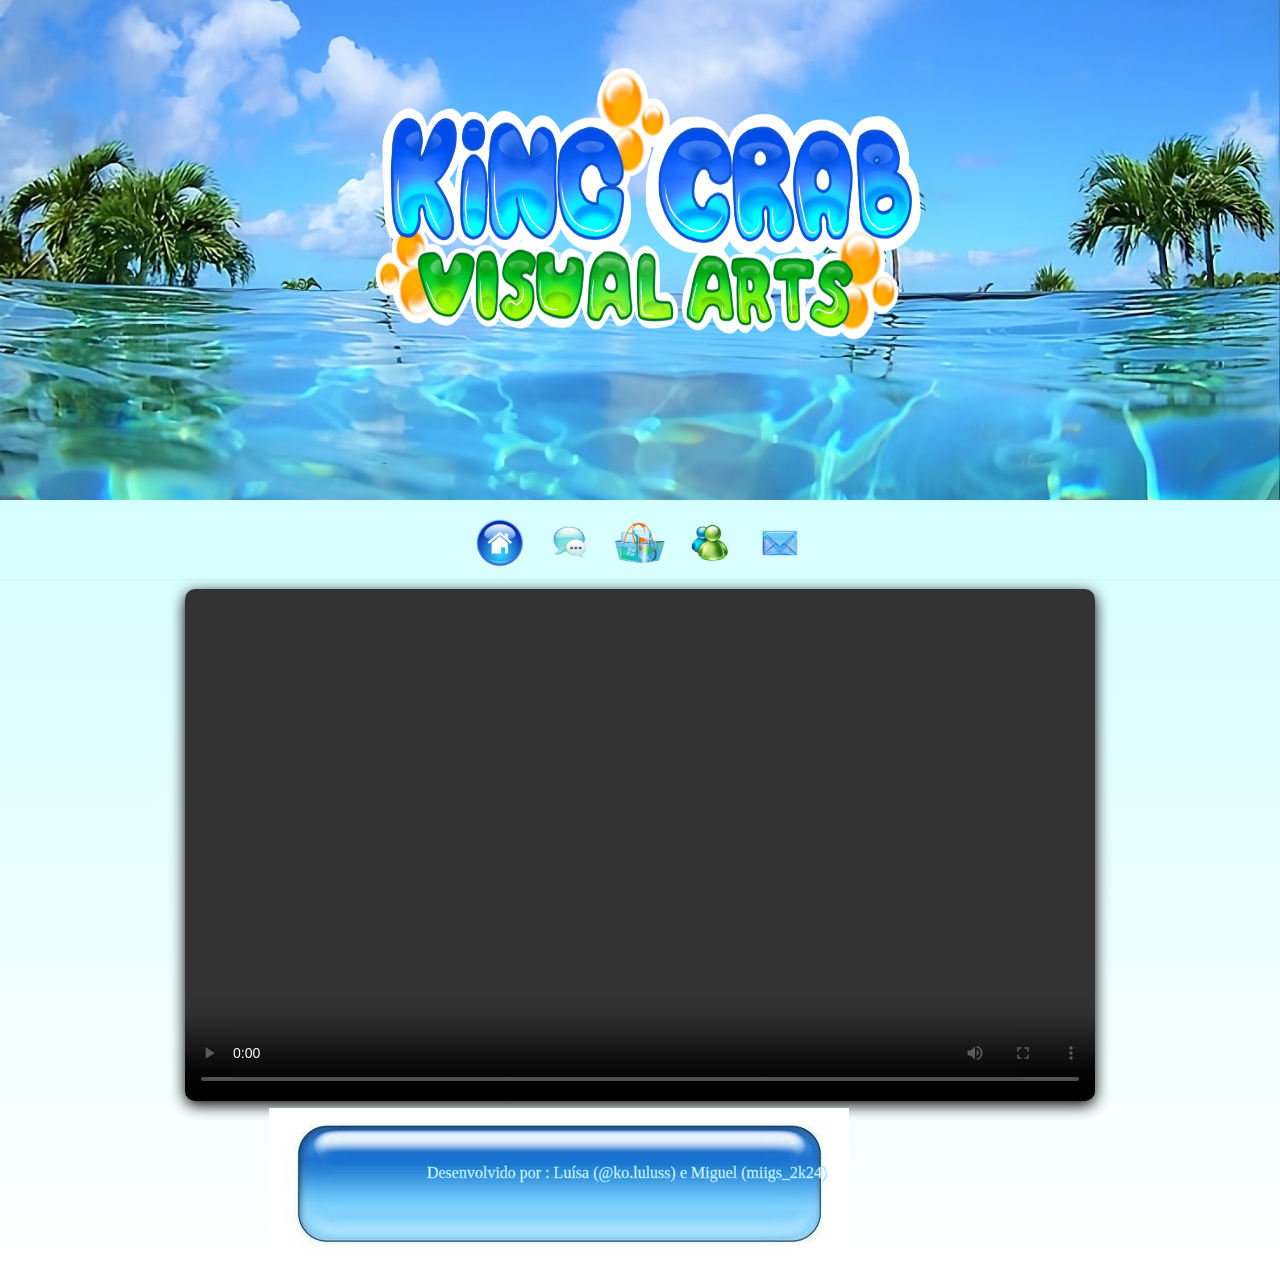
<file: index.html>
<!DOCTYPE html>
<html lang="pt-br">
<head>
    <meta charset="UTF-8">
    <meta name="viewport" content="width=device-width, initial-scale=1.0">
    <title>King Crab Visualarts</title>

    <link rel="stylesheet" href="reset.css">
    <link rel="stylesheet" href="style_index.css">
</head>

<body>

    <header class="imagem-header">
        <img src="imagens/953.png" alt="">
    </header>

    <hr>

    <main>

        <section>
            <nav class="menu">
                <ul>

                    <li>
                        <a href="index.html">
                            <img src="imagens/WhatsApp_Image_2026-09-21_at_15.01.48__1_-removebg-preview.png" alt="">
                        </a>
                    </li>

                    <li>
                        <a href="sobre.html">
                            <img src="imagens/WhatsApp_Image_2026-09-21_at_15.01.49-removebg-preview.png" alt="">
                        </a>
                    </li>

                    <li>
                        <a href="produtos.html">
                            <img src="imagens/WhatsApp_Image_2026-09-21_at_15.01.48-removebg-preview.png" alt="">
                        </a>
                    </li>

                    <li>
                        <a href="parceiros.html">
                            <img src="imagens/WhatsApp_Image_2026-09-21_at_15.01.49__1_-removebg-preview.png" alt="">
                        </a>
                    </li>

                    <li>
                        <a href="blog.html">
                            <img src="imagens/WhatsApp_Image_2026-09-21_at_15.02.50-removebg-preview.png" alt="">
                        </a>
                    </li>

                </ul>
            </nav>

            <hr>
        </section>

        <section>
            <video src="vídeos/videointrodutorio.mp4" type="video/mp4" controls width="800px"></video>
        </section>

    </main>

    <footer class="imagem-footer">
        <h2>
            Desenvolvido por : Luísa (@ko.luluss) e Miguel (miigs_2k24)
        </h2>
    </footer>

</body>
</html>
</file>
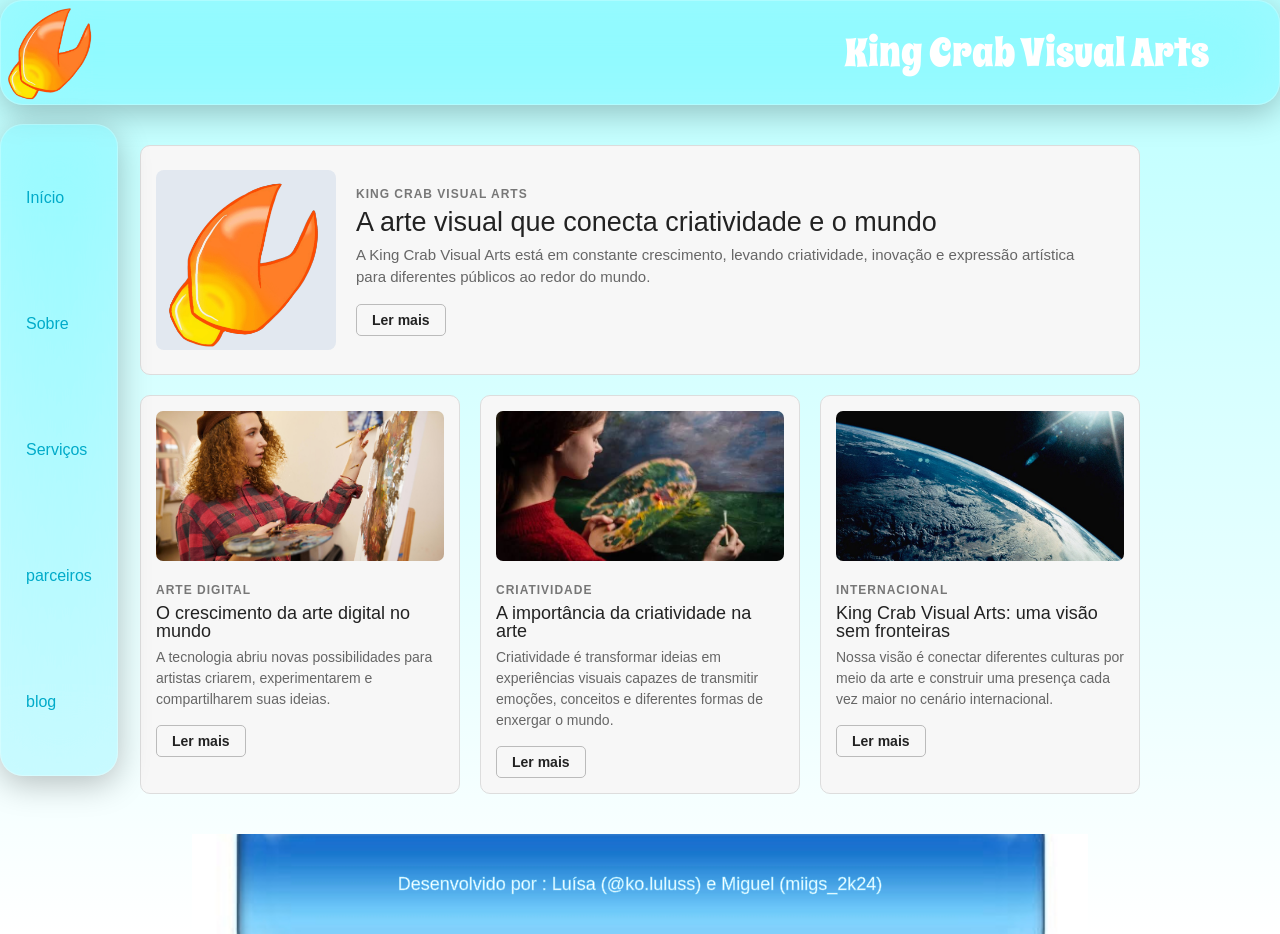
<file: blog.html>
<!DOCTYPE html>
<html lang="en">
<head>
    <meta charset="UTF-8">
    <meta name="viewport" content="width=device-width, initial-scale=1.0">
    <title>blog</title>
    <link rel="stylesheet" href="reset.css">
    <link rel="stylesheet" href="style_blog.css">
</head>
<body>
    <header>
    <div><img src="imagens/logo.png" alt=""></div>
    <div><h1> King Crab Visual Arts</h1></div>
    </header>

    <main class="blog">

        <nav class="menu-vertical-flutuante">
        <a href="index.html">Início</a>
        <a href="sobre.html">Sobre</a>
        <a href="produtos.html">Serviços</a>
        <a href="parceiros.html">parceiros</a>
        <a href="blog.html">blog</a>
        </nav>


        <!-- =========================
             POST PRINCIPAL
        ========================== -->

        <article class="post-principal">

            <div class="imagem-principal">
                <img src="imagens/logo.png"
                     alt="King Crab Visual Arts">
            </div>

            <div class="conteudo-principal">

                <span class="categoria">
                    KING CRAB VISUAL ARTS
                </span>

                <h1>
                    A arte visual que conecta criatividade e o mundo
                </h1>

                <p>
                    A King Crab Visual Arts está em constante crescimento,
                    levando criatividade, inovação e expressão artística
                    para diferentes públicos ao redor do mundo.
                </p>

                <a href="#" class="botao">
                    Ler mais
                </a>

            </div>

        </article>


        <!-- =========================
             POSTS MENORES
        ========================== -->

        <section class="posts">


            <!-- POST 1 -->

            <article class="post">

                <div class="imagem-post">
                    <img src="imagens/pessoapintando1.jpg"
                         alt="Arte digital">
                </div>

                <div class="conteudo-post">

                    <span class="categoria">
                        ARTE DIGITAL
                    </span>

                    <h2>
                        O crescimento da arte digital no mundo
                    </h2>

                    <p>
                        A tecnologia abriu novas possibilidades para
                        artistas criarem, experimentarem e compartilharem
                        suas ideias.
                    </p>

                    <a href="#" class="botao">
                        Ler mais
                    </a>

                </div>

            </article>


            <!-- POST 2 -->

            <article class="post">

                <div class="imagem-post">
                    <img src="imagens/pesssoapintando2.jpg"
                         alt="Criatividade e artes visuais">
                </div>

                <div class="conteudo-post">

                    <span class="categoria">
                        CRIATIVIDADE
                    </span>

                    <h2>
                        A importância da criatividade na arte
                    </h2>

                    <p>
                        Criatividade é transformar ideias em experiências
                        visuais capazes de transmitir emoções, conceitos
                        e diferentes formas de enxergar o mundo.
                    </p>

                    <a href="#" class="botao">
                        Ler mais
                    </a>

                </div>

            </article>


            <!-- POST 3 -->

            <article class="post">

                <div class="imagem-post">
                    <img src="imagens/earth.jpg"
                         alt="King Crab Visual Arts pelo mundo">
                </div>

                <div class="conteudo-post">

                    <span class="categoria">
                        INTERNACIONAL
                    </span>

                    <h2>
                        King Crab Visual Arts: uma visão sem fronteiras
                    </h2>

                    <p>
                        Nossa visão é conectar diferentes culturas por
                        meio da arte e construir uma presença cada vez
                        maior no cenário internacional.
                    </p>

                    <a href="#" class="botao">
                        Ler mais
                    </a>

                </div>

            </article>


        </section>

    </main>

    <footer class="imagem-footer">
    <h2>Desenvolvido por : Luísa (@ko.luluss) e Miguel (miigs_2k24)</h2>
    </footer>
</body>
</html>
</file>
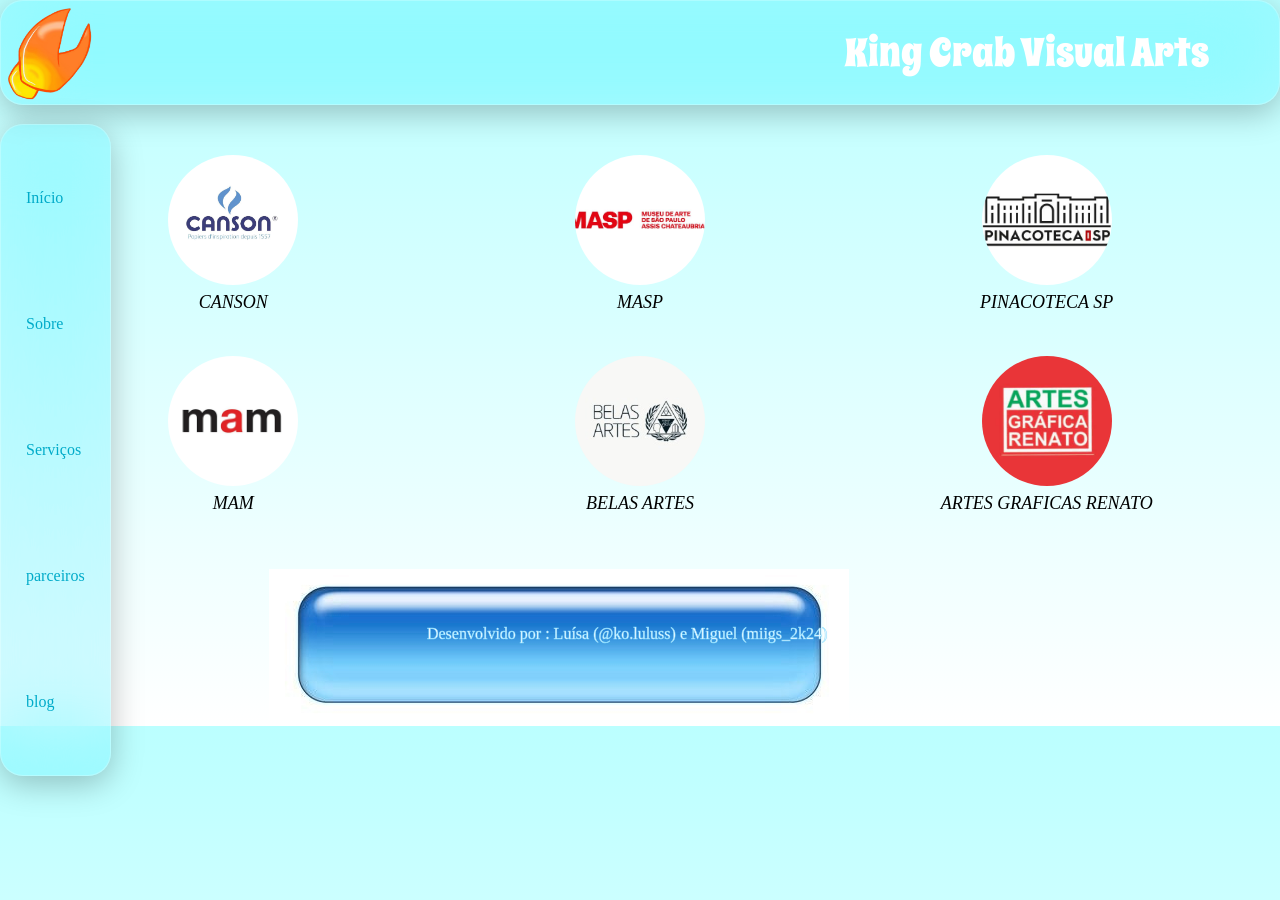
<file: parceiros.html>
<!DOCTYPE html>
<html lang="pt-br">
<head>
    <meta charset="UTF-8">
    <meta name="viewport" content="width=device-width, initial-scale=1.0">
    <title> parceiros - King Crab Visual Arts</title>
    <link rel="stylesheet" href="reset.css">
    <link rel="stylesheet" href="style_contato.css">
</head>
<body>
    <header>
    <div><img src="imagens/logo.png" alt=""></div>
    <div><h1> King Crab Visual Arts</h1></div>
    </header>

    <main>
       <nav class="menu-vertical-flutuante">
        <a href="index.html">Início</a>
        <a href="sobre.html">Sobre</a>
        <a href="produtos.html">Serviços</a>
        <a href="parceiros.html">parceiros</a>
        <a href="blog.html">blog</a>
        </nav>

    <section class="parceiros">

        <!-- PARCEIRO 1 -->
        <section class="parceiro">

            <img
                src="imagens/parceiro1.jpg"
                alt="Parceiro 1"
            >

            <h2>CANSON</h2>

        </section>


        <!-- PARCEIRO 2 -->
        <section class="parceiro">

            <img
                src="imagens/parceiro2.jpg"
                alt="Parceiro 2"
            >

            <h2>MASP</h2>

        </section>


        <!-- PARCEIRO 3 -->
        <section class="parceiro">

            <img
                src="imagens/parceiro3.jpg"
                alt="Parceiro 3"
            >

            <h2>PINACOTECA SP</h2>

        </section>


        <!-- PARCEIRO 4 -->
        <section class="parceiro">

            <img
                src="imagens/parceiro4.jpg"
                alt="Parceiro 4"
            >

            <h2>MAM</h2>

        </section>


        <!-- PARCEIRO 5 -->
        <section class="parceiro">

            <img
                src="imagens/parceiro5.jpg"
                alt="Parceiro 5"
            >

            <h2>BELAS ARTES</h2>

        </section>


        <!-- PARCEIRO 6 -->
        <section class="parceiro">

            <img
                src="imagens/parceiro6.jpg"
                alt="Parceiro 6"
            >

            <h2>ARTES GRAFICAS RENATO</h2>

        </section>

    </section>

</main>

    <footer class="imagem-footer">
    <h2>Desenvolvido por : Luísa (@ko.luluss) e Miguel (miigs_2k24) </h2>
    </footer>
</body>
</html>
</file>
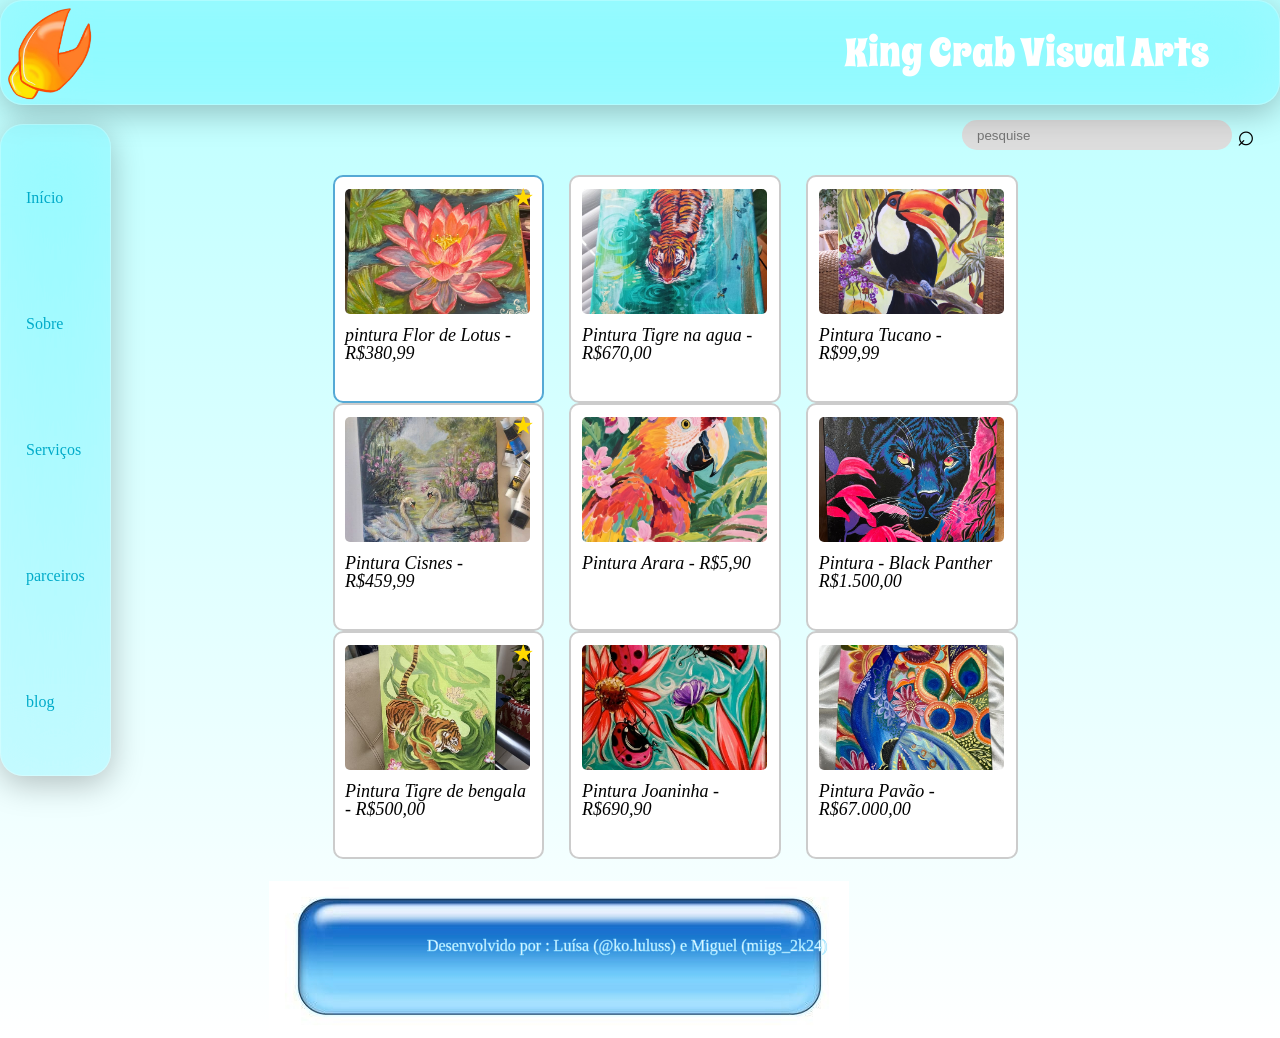
<file: produtos.html>
<!DOCTYPE html>
<html lang="pt-br">
<head>
    <meta charset="UTF-8">
    <meta name="viewport" content="width=device-width, initial-scale=1.0">
    <title>Serviços - King Crab Visual Arts</title>
    <link rel="stylesheet" href="reset.css">
    <link rel="stylesheet" href="style_produtos.css">
</head>
<body>
    <header>
      <div><img src="imagens/logo.png" alt=""></div>
      <div><h1> King Crab Visual Arts</h1></div>
    </header>

    <main>

        <nav class="menu-vertical-flutuante">
        <a href="index.html">Início</a>
        <a href="sobre.html">Sobre</a>
        <a href="produtos.html">Serviços</a>
        <a href="parceiros.html">parceiros</a>
        <a href="blog.html">blog</a>
        </nav>

    <!-- ÁREA DE PESQUISA -->
    <section class="pesquisa">

        <input
            type="text"
            placeholder="pesquise"
        >

        <span>⌕</span>

    </section>

    <section class="geral">
        <!-- ÁREA DOS PRODUTOS -->
    <section class="produtos">

        <section>

            <section class="produto destaque">

                <span class="estrela">★</span>
    
                <img
                    src="imagens/produtos/produto1.jpeg"
                    alt="Produto 1"
                >
    
                <h2>pintura Flor de Lotus - <R1>R$380,99</R1></h2>
    
            </section>
    
    
            <!-- PRODUTO 2 -->
            <section class="produto">
    
                <span class="estrela">★</span>
    
                <img
                    src="imagens/produtos/produto2.jpeg"
                    alt="Produto 2"
                >
    
                <h2>Pintura Cisnes - R$459,99</h2>
    
            </section>
    
    
            <!-- PRODUTO 3 -->
            <section class="produto">
    
                <span class="estrela">★</span>
    
                <img
                    src="imagens/produtos/produto3.jpeg"
                    alt="Produto 3"
                >
    
                <h2>Pintura Tigre de bengala - R$500,00</h2>
    
            </section>

        </section>
       

        <section>
             <!-- PRODUTO 4 -->
        <section class="produto">

            <img
                src="imagens/produtos/produto4.jpeg"
                alt="Produto 4"
            >

            <h2>Pintura Tigre na agua - R$670,00</h2>

        </section>


        <!-- PRODUTO 5 -->
        <section class="produto">

            <img
                src="imagens/produtos/produto5.jpeg"
                alt="Produto 5"
            >

            <h2>Pintura Arara - R$5,90</h2>

        </section>

         <!-- PRODUTO 6 -->
         <section class="produto">

            <img
                src="imagens/produtos/produto9.jpeg"
                alt="Produto 9"
            >

            <h2>Pintura Joaninha - R$690,90</h2>

        </section>


        </section>
       

    <section>

        <!-- PRODUTO 6 -->
        <section class="produto">

            <img
                src="imagens/produtos/produto6.jpeg"
                alt="Produto 6"
            >

            <h2>Pintura Tucano - R$99,99</h2>

        </section>


        <!-- PRODUTO 7 -->
        <section class="produto">

            <img
                src="imagens/produtos/produto7.jpeg"
                alt="Produto 7"
            >

            <h2>Pintura - Black Panther R$1.500,00</h2>

        </section>


        <!-- PRODUTO 8 -->
        <section class="produto">

            <img
                src="imagens/produtos/produto8.jpeg"
                alt="Produto 8"
            >

            <h2>Pintura  Pavão - R$67.000,00</h2>

        </section>


    </section>
    </section>
    

</main>

    <footer class="imagem-footer">
    <h2>Desenvolvido por : Luísa (@ko.luluss) e Miguel (miigs_2k24) </h2>
    </footer>
</body>
</html>
</file>
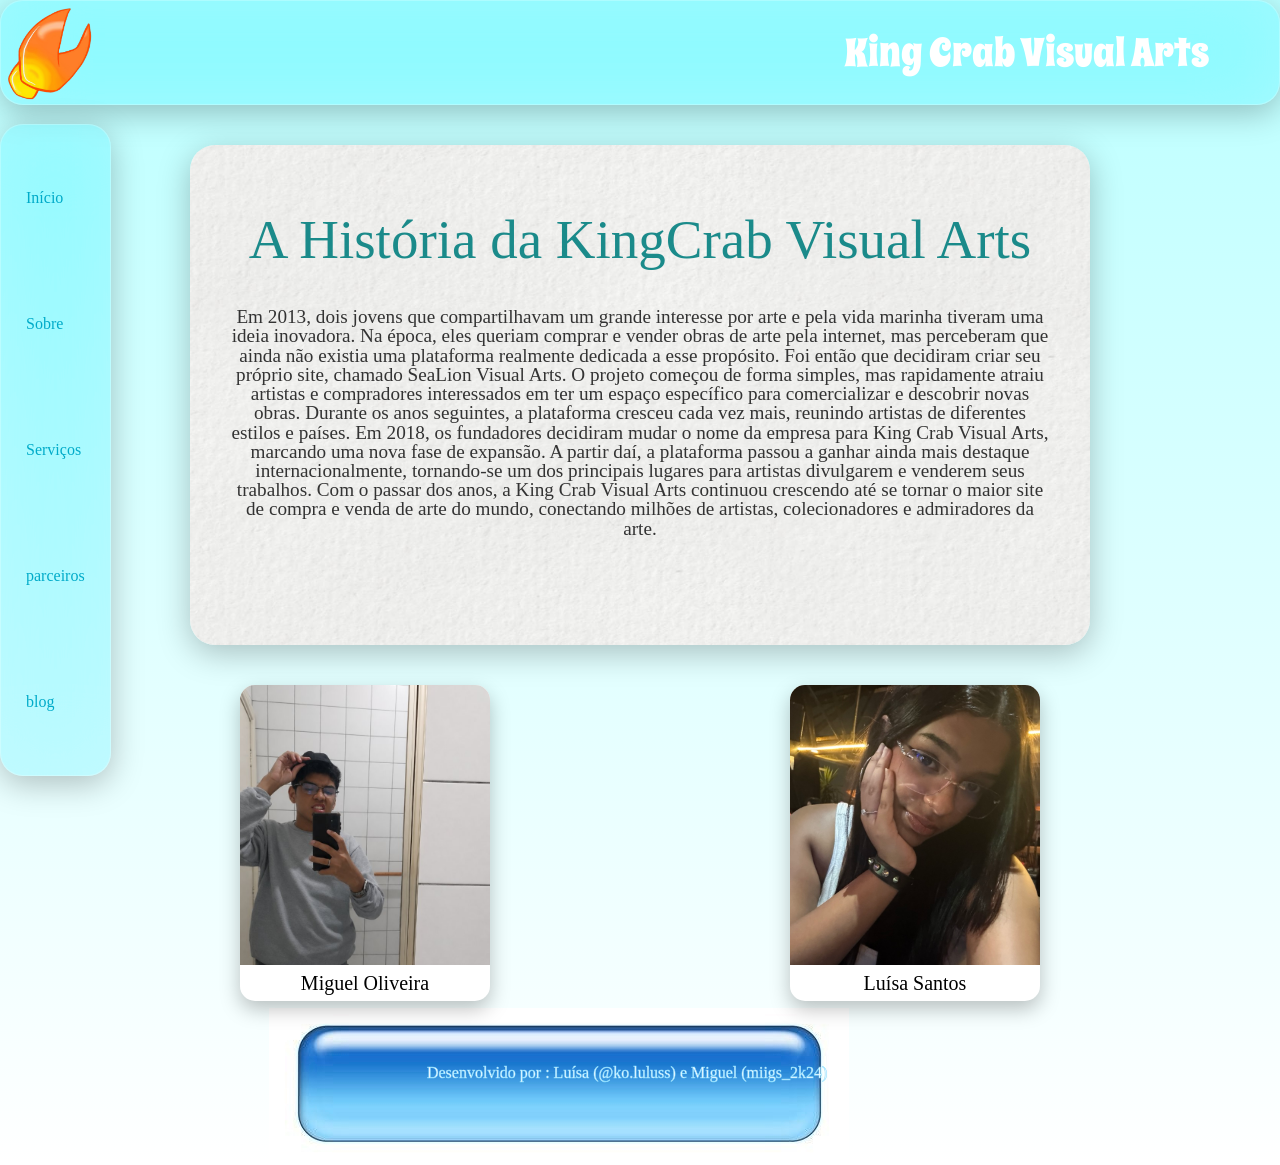
<file: sobre.html>
<!DOCTYPE html>
<html lang="pt-br">
<head>
    <meta charset="UTF-8">
    <meta name="viewport" content="width=, initial-scale=1.0">
    <link rel="stylesheet" href="reset.css">
    <link rel="stylesheet" href="style_sobre.css">
    <title>Sobre - King Crab Visual Arts</title>
</head>
<body>
    <header class="header">
      <div><img src="imagens/logo.png" alt=""></div>
      <div><h1> King Crab Visual Arts</h1></div>
    </header>

    <main>
        <nav class="menu-vertical-flutuante">
        <a href="index.html">Início</a>
        <a href="sobre.html">Sobre</a>
        <a href="produtos.html">Serviços</a>
        <a href="parceiros.html">parceiros</a>
        <a href="blog.html">blog</a>
        </nav>

  <section class="quadrado-central">
    <section><h2>A História da KingCrab Visual Arts</h2></section>


    <p class="texto-sobre">
      Em 2013, dois jovens que compartilhavam um grande interesse por arte e pela vida marinha tiveram uma ideia inovadora. Na época, eles queriam comprar e vender obras de arte pela internet, mas perceberam que ainda não existia uma plataforma realmente dedicada a esse propósito.

      Foi então que decidiram criar seu próprio site, chamado SeaLion Visual Arts. O projeto começou de forma simples, mas rapidamente atraiu artistas e compradores interessados em ter um espaço específico para comercializar e descobrir novas obras.
      
      Durante os anos seguintes, a plataforma cresceu cada vez mais, reunindo artistas de diferentes estilos e países. Em 2018, os fundadores decidiram mudar o nome da empresa para King Crab Visual Arts, marcando uma nova fase de expansão.
      
      A partir daí, a plataforma passou a ganhar ainda mais destaque internacionalmente, tornando-se um dos principais lugares para artistas divulgarem e venderem seus trabalhos. Com o passar dos anos, a King Crab Visual Arts continuou crescendo até se tornar o maior site de compra e venda de arte do mundo, conectando milhões de artistas, colecionadores e admiradores da arte.
    </p>
  </section>

    <section>
      
    <section class="sequencia-imagem">
      <section class="caixa">
        <img src="imagens/miguel.jfif" alt="">
        <p> Miguel Oliveira</p>
      </section>
      
      <section class="caixa">
        <img src="imagens/luisa.jfif" alt="">
        <p> Luísa Santos</p>
      </section>

      </section>

    </section>
    </main>

    <footer class="imagem-footer">
        <h2>Desenvolvido por : Luísa (@ko.luluss) e Miguel (miigs_2k24) </h2>
    </footer>
</body>
</html>
</file>
<file: style_index.css>
.imagem-header {
    background-image: url(imagens/headerV6.jpeg);
    background-repeat: no-repeat;
    background-size: cover;
    background-position: 50%;
    width: 100%;
    height: 500px;
    display: flex;
    justify-content: center;
    justify-items: center;
}

.imagem-header img {
    width: 600px;
    height: auto;
}

.menu ul {
    display: flex;
    flex-direction: row;
    gap: 20px;
    justify-content: center;
    align-items: center;
}

.menu ul li {
    display: inline;
}

.menu ul li img {
    height: 50px;
    transition: ease-in-out 0.3s;
}

.menu ul li img:hover {
    transform: scale(1.2);
}

h1 {
    font-family: monospace;
    display: flex;
    justify-content: center;
    font-size: 100px;
    color: rgb(121, 255, 255);
    -webkit-text-stroke: 1px rgb(0, 150, 125);
}

video {
    display: flex;
    justify-content: center;
    align-items: center;
    margin: auto;
    width: 910px;
    height: 512px;
    border-radius: 10px;
    box-shadow: 0px 4px 15px black;
}

body {
    background-image: linear-gradient(to bottom, rgb(187, 255, 255), rgb(255, 255, 255));
}

hr {
    border: none;
    height: 2px;
    background-color: #d5faff;
}

.imagem-footer {
    background-image: url(imagens/footer.jpg);
    background-repeat: no-repeat;
    background-size: auto;
    background-position: 85%;
    width: 70%;
    height: 100px;
    display: flex;
    justify-content: center;
    justify-items: center;
    padding-top: 5%;
}

.imagem-footer h2 {
    display: flex;
    text-align: center;
    padding-left: 40%;
    color: aliceblue;
    -webkit-text-stroke: 0.5px rgb(134, 221, 255);
}
</file>
<file: style_blog.css>
@import url('https://fonts.googleapis.com/css2?family=Spicy+Rice&display=swap');

body{
    background-image: linear-gradient(to bottom, rgb(187, 255, 255), rgb(255, 255, 255));
}

header img{
  height: 100px;
  width: 100px;
}

header{
  display: flex;
  flex-direction: row;
  justify-content: space-between;
  background-color: #00ffff;
  align-items: center;
  border-radius: 30px;  

  background: rgba(69, 233, 255, 0.23);
  backdrop-filter: blur(39px) saturate(153%);
  -webkit-backdrop-filter: blur(39px) saturate(153%);
  border: 1px solid rgba(255, 255, 255, 0.23);
  border-radius: 23px;
  box-shadow: 0 8px 32px rgba(0, 0, 0, 0.25);
}

header h1{
  font-family: "Spicy Rice", serif;
  padding-right: 70px;
  font-size: 40px;
  color:rgb(255, 255, 255);
}
.menu-vertical-flutuante {
  position: fixed;
  top: 50%;
  left: 0;
  transform: translateY(-50%);
  display: flex;
  flex-direction: column;
  padding: 10px;
  z-index: 1000;


  background: rgba(69, 233, 255, 0.23);
  backdrop-filter: blur(39px) saturate(153%);
  -webkit-backdrop-filter: blur(39px) saturate(153%);
  border: 1px solid rgba(255, 255, 255, 0.23);
  border-radius: 23px;
  box-shadow: 0 8px 32px rgba(0, 0, 0, 0.25);
}

.menu-vertical-flutuante a {
  color: #00abc9;
  padding: 50px 15px;
  text-decoration: none;
  margin: 5px 0;
}

.menu-vertical-flutuante a:hover {
  background-color: rgb(143, 248, 255);
  border-radius: 4px;
}
/* =========================
   CONFIGURAÇÕES GERAIS
========================= */

* {
    margin: 0;
    padding: 0;
    box-sizing: border-box;
}

body {
    font-family: Arial, Helvetica, sans-serif;
    background-color: #ffffff;
}


/* =========================
   ÁREA DO BLOG
========================= */

.blog {
    width: 80%;
    max-width: 1000px;

    margin: 40px auto;
}


/* =========================
   POST PRINCIPAL
========================= */

.post-principal {
    width: 100%;
    min-height: 230px;

    display: flex;
    align-items: center;

    background-color: #f7f7f7;

    border: 1px solid #dddddd;
    border-radius: 10px;

    padding: 15px;

    margin-bottom: 20px;
}


/* IMAGEM PRINCIPAL */

.imagem-principal {
    width: 180px;
    height: 180px;

    flex-shrink: 0;

    overflow: hidden;

    border-radius: 8px;

    background-color: #e2e8f0;
}

.imagem-principal img {
    width: 100%;
    height: 100%;

    object-fit: cover;

    display: block;
}


/* CONTEÚDO PRINCIPAL */

.conteudo-principal {
    padding: 20px;
}

.categoria {
    font-size: 12px;

    font-weight: bold;

    color: #777777;

    letter-spacing: 1px;
}

.conteudo-principal h1 {
    font-size: 27px;

    color: #222222;

    margin: 8px 0;
}

.conteudo-principal p {
    font-size: 15px;

    line-height: 1.5;

    color: #666666;

    margin-bottom: 15px;
}


/* =========================
   BOTÃO
========================= */

.botao {
    display: inline-block;

    text-decoration: none;

    color: #222222;

    font-size: 14px;

    font-weight: bold;

    padding: 8px 15px;

    border: 1px solid #bbbbbb;

    border-radius: 5px;

    transition: 0.3s;
}

.botao:hover {
    background-color: #222222;

    color: white;
}


/* =========================
   POSTS MENORES
========================= */

.posts {
    display: grid;

    grid-template-columns: repeat(3, 1fr);

    gap: 20px;
}


/* CARD */

.post {
    background-color: #f7f7f7;

    border: 1px solid #dddddd;

    border-radius: 10px;

    padding: 15px;

    overflow: hidden;

   
}


/* IMAGEM DOS CARDS */

.imagem-post {
    width: 100%;
    height: 150px;

    overflow: hidden;

    border-radius: 7px;

    background-color: #e2e8f0;

    margin-bottom: 20px;
}

.imagem-post img {
    width: 100%;
    height: 100%;

    object-fit: cover;

    display: block;

    transition: 0.3s;
}


/* EFEITO NAS IMAGENS */

.post:hover .imagem-post img {
    transform: scale(1.05);
}


/* TEXTO DOS CARDS */

.conteudo-post h2 {
    font-size: 18px;

    color: #222222;

    margin: 7px 0;
}

.conteudo-post p {
    color: #666666;

    font-size: 14px;

    line-height: 1.5;

    margin-bottom: 15px;
}


/* =========================
   RESPONSIVIDADE
========================= */

@media (max-width: 800px) {

    .blog {
        width: 90%;
    }

    .posts {
        grid-template-columns: 1fr;
    }

    .post-principal {
        flex-direction: column;

        align-items: stretch;
    }

    .imagem-principal {
        width: 100%;
        height: 220px;
    }

    .conteudo-principal {
        padding: 15px 5px 5px;
    }
}


@media (max-width: 500px) {

    .blog {
        width: 95%;

        margin: 20px auto;
    }

    .imagem-principal {
        height: 180px;
    }

    .conteudo-principal h1 {
        font-size: 22px;
    }

    .imagem-post {
        height: 180px;
    }
}

.imagem-footer {
    width: 70%;
    height: 100px;

    margin: 0 auto;
    padding: 0;

    background-image: url("imagens/footer.jpg");
    background-repeat: no-repeat;
    background-position: center;
    background-size: cover;

    display: flex;
    justify-content: center;
    align-items: center;

    box-sizing: border-box;
}

.imagem-footer h2 {
    margin: 0;
    padding: 0;

    color: white;
    text-align: center;
    font-size: 18px;

    -webkit-text-stroke: 0.5px rgb(134, 221, 255);
}
</file>
<file: style_contato.css>
@import url('https://fonts.googleapis.com/css2?family=Spicy+Rice&display=swap');

body{
    background-image: linear-gradient(to bottom, rgb(187, 255, 255), rgb(255, 255, 255));
}

header img{
  height: 100px;
  width: 100px;
}

header{
  display: flex;
  flex-direction: row;
  justify-content: space-between;
  background-color: #00ffff;
  align-items: center;
  border-radius: 30px;  

  background: rgba(69, 233, 255, 0.23);
  backdrop-filter: blur(39px) saturate(153%);
  -webkit-backdrop-filter: blur(39px) saturate(153%);
  border: 1px solid rgba(255, 255, 255, 0.23);
  border-radius: 23px;
  box-shadow: 0 8px 32px rgba(0, 0, 0, 0.25);
}

header h1{
  font-family: "Spicy Rice", serif;
  padding-right: 70px;
  font-size: 40px;
  color:rgb(255, 255, 255);
}
.menu-vertical-flutuante {
  position: fixed;
  top: 50%;
  left: 0;
  transform: translateY(-50%);
  display: flex;
  flex-direction: column;
  padding: 10px;
  z-index: 1000;


  background: rgba(69, 233, 255, 0.23);
  backdrop-filter: blur(39px) saturate(153%);
  -webkit-backdrop-filter: blur(39px) saturate(153%);
  border: 1px solid rgba(255, 255, 255, 0.23);
  border-radius: 23px;
  box-shadow: 0 8px 32px rgba(0, 0, 0, 0.25);
}

.menu-vertical-flutuante a {
  color: #00abc9;
  padding: 50px 15px;
  text-decoration: none;
  margin: 5px 0;
}

.menu-vertical-flutuante a:hover {
  background-color: rgb(143, 248, 255);
  border-radius: 4px;
}
/* ÁREA DOS PARCEIROS */

.parceiros {
    display: grid;

    grid-template-columns: repeat(3, 1fr);

    gap: 45px 60px;

    padding: 50px 60px;
}


/* CARD DO PARCEIRO */

.parceiro {
    text-align: center;

    display: flex;
    flex-direction: column;

    align-items: center;
}


/* IMAGEM DO PARCEIRO */

.parceiro img {
    width: 130px;
    height: 130px;

    border-radius: 50%;

    object-fit: cover;

    display: block;
}


/* NOME DO PARCEIRO */

.parceiro h2 {
    margin-top: 8px;

    font-size: 18px;

    font-style: italic;
}

.imagem-footer {
    background-image: url(imagens/footer.jpg);
    background-repeat: no-repeat;
    background-size:auto;
    background-position: 85%;
    width: 70%;
    height: 100px;
    display: flex;
    justify-content: center;
    justify-items: center;
    padding-top: 5%;
}

.imagem-footer h2{
    display: flex;
    text-align: center;
    padding-left: 40%;
    color: aliceblue;
    -webkit-text-stroke: 0.5px rgb(134, 221, 255);
}
</file>
<file: style_produtos.css>
@import url('https://fonts.googleapis.com/css2?family=Spicy+Rice&display=swap');

.geral{
padding-left: 25%;
}

body{
    background-image: linear-gradient(to bottom, rgb(187, 255, 255), rgb(255, 255, 255));
}
header img{
  height: 100px;
  width: 100px;
}

header{
  display: flex;
  flex-direction: row;
  justify-content: space-between;
  background-color: #00ffff;
  align-items: center;
  border-radius: 30px;  

  background: rgba(69, 233, 255, 0.23);
  backdrop-filter: blur(39px) saturate(153%);
  -webkit-backdrop-filter: blur(39px) saturate(153%);
  border: 1px solid rgba(255, 255, 255, 0.23);
  border-radius: 23px;
  box-shadow: 0 8px 32px rgba(0, 0, 0, 0.25);
}

header h1{
  font-family: "Spicy Rice", serif;
  padding-right: 70px;
  font-size: 40px;
  color:rgb(255, 255, 255);
}
.menu-vertical-flutuante {
  position: fixed;
  top: 50%;
  left: 0;
  transform: translateY(-50%);
  display: flex;
  flex-direction: column;
  padding: 10px;
  z-index: 1000;


  background: rgba(69, 233, 255, 0.23);
  backdrop-filter: blur(39px) saturate(153%);
  -webkit-backdrop-filter: blur(39px) saturate(153%);
  border: 1px solid rgba(255, 255, 255, 0.23);
  border-radius: 23px;
  box-shadow: 0 8px 32px rgba(0, 0, 0, 0.25);
}

.menu-vertical-flutuante a {
  color: #00abc9;
  padding: 50px 15px;
  text-decoration: none;
  margin: 5px 0;
}

.menu-vertical-flutuante a:hover {
  background-color: rgb(143, 248, 255);
  border-radius: 4px;
}
/* CONTEÚDO PRINCIPAL */

main {
    padding: 15px 25px;
}


/* PESQUISA */

.pesquisa {
    display: flex;
    justify-content: flex-end;
    align-items: center;

    margin-bottom: 25px;
}

.pesquisa input {
    width: 240px;
    height: 30px;

    border: none;
    border-radius: 20px;

    background-color: #dddddd;

    padding: 0 15px;

    outline: none;
}

.pesquisa span {
    font-size: 30px;
    margin-left: 5px;
}


/* GRID DOS PRODUTOS */

.produtos {
    display: grid;

    grid-template-columns: repeat(4, 1fr);

    gap: 35px 25px;
}


/* CARD DO PRODUTO */

.produto {
    height: 200px;

    border: 2px solid #cccccc;
    border-radius: 10px;

    padding: 12px;

    position: relative;

    background-color: white;

    transition: 0.2s;

    padding-left: 5%;
}


/* PRIMEIRO PRODUTO SELECIONADO */

.produto.destaque {
    border-color: #55a9d5;
}


/* IMAGEM */

.produto img {
    width: 100%;
    height: 125px;

    object-fit: cover;

    display: block;

    border-radius: 5px;
}


/* NOME DO PRODUTO */

.produto h2 {
    font-size: 18px;

    margin: 12px 0 0;

    font-style: italic;
}


/* ESTRELA */

.estrela {
    position: absolute;

    right: 8px;
    top: 8px;

    z-index: 2;

    font-size: 25px;

    color: #ffd900;
}


/* EFEITO AO PASSAR O MOUSE */

.produto:hover {
    transform: translateY(-3px);

    box-shadow: 0 4px 10px rgba(0, 0, 0, 0.15);
}
.imagem-footer {
    background-image: url(imagens/footer.jpg);
    background-repeat: no-repeat;
    background-size:auto;
    background-position: 85%;
    width: 70%;
    height: 100px;
    display: flex;
    justify-content: center;
    justify-items: center;
    padding-top: 5%;
}

.imagem-footer h2{
    display: flex;
    text-align: center;
    padding-left: 40%;
    color: aliceblue;
    -webkit-text-stroke: 0.5px rgb(134, 221, 255);
}
</file>
<file: style_sobre.css>
@import url('https://fonts.googleapis.com/css2?family=Spicy+Rice&display=swap');


.header img{
  height: 100px;
  width: 100px;
}

header{
  display: flex;
  flex-direction: row;
  justify-content: space-between;
  background-color: #00ffff;
  align-items: center;
  border-radius: 30px;  

  background: rgba(69, 233, 255, 0.23);
  backdrop-filter: blur(39px) saturate(153%);
  -webkit-backdrop-filter: blur(39px) saturate(153%);
  border: 1px solid rgba(255, 255, 255, 0.23);
  border-radius: 23px;
  box-shadow: 0 8px 32px rgba(0, 0, 0, 0.25);
}

.header h1{
  font-family: "Spicy Rice", serif;
  padding-right: 70px;
  font-size: 40px;
  color:rgb(255, 255, 255);
}
.menu-vertical-flutuante {
  position: fixed;
  top: 50%;
  left: 0;
  transform: translateY(-50%);
  display: flex;
  flex-direction: column;
  padding: 10px;
  z-index: 1000;


  background: rgba(69, 233, 255, 0.23);
  backdrop-filter: blur(39px) saturate(153%);
  -webkit-backdrop-filter: blur(39px) saturate(153%);
  border: 1px solid rgba(255, 255, 255, 0.23);
  border-radius: 23px;
  box-shadow: 0 8px 32px rgba(0, 0, 0, 0.25);
}

.menu-vertical-flutuante a {
  color: #00abc9;
  padding: 50px 15px;
  text-decoration: none;
  margin: 5px 0;
}

.menu-vertical-flutuante a:hover {
  background-color: rgb(143, 248, 255);
  border-radius: 4px;
}


body{
    background-image: linear-gradient(to bottom, rgb(187, 255, 255), rgb(255, 255, 255));
}

.imagem-footer {
    background-image: url(imagens/footer.jpg);
    background-repeat: no-repeat;
    background-size:auto;
    background-position: 85%;
    width: 70%;
    height: 100px;
    display: flex;
    justify-content: center;
    justify-items: center;
    padding-top: 5%;
}

.imagem-footer h2{
    display: flex;
    text-align: center;
    padding-left: 40%;
    color: aliceblue;
    -webkit-text-stroke: 0.5px rgb(134, 221, 255);
}

.quadrado-central {
  /* Transforma em Flexbox para centralizar o texto interno */
  display: flex;
  flex-direction: column;
  justify-content: center;
  align-items: center;
  
  /* Dimensões e estilo do quadrado (copiados do seu código) */
  margin: 40px auto; /* Afasta dos elementos de cima/baixo e centraliza na tela */
  height: 500px;
  width: 900px;
  max-width: 95%; /* Garante que não quebre em telas menores */
  border-radius: 25px;
  box-shadow: 0 8px 32px rgba(0, 0, 0, 0.25);
  
  /* Coloca a sua imagem de textura no fundo do quadrado */
  background-image: url("../imagens/10617377-branco-tela-textura-aquarela-gratis-foto.jpg");
  background-size: cover;
  background-position: center;
}

.quadrado-central h2{
  font-size: 55px;
  color: #007e7ee3;
}

.texto-sobre {
  text-align: center;
  padding: 40px; /* Espaço para o texto não encostar nas bordas */
  font-size: 1.2rem; /* Tamanho da fonte (ajuste como preferir) */
  color: #333; /* Cor do texto para dar contraste com o fundo branco */
}

.sequencia-imagem {
    display: flex;
    flex-direction: row;
    justify-content: center;
    align-items: center;
    gap: 300px;
    

  }
  
.sequencia-imagem img {
    height: 200px;
    width: 150px;
    align-items: center;
  }

  .caixa {
    width: 250px;

    background-color: white;

    border-radius: 15px;

    overflow: hidden;

    box-shadow: 0 8px 20px rgba(0, 0, 0, 0.25);

    text-align: center;
}

.caixa img {
    width: 250px;
    height: 280px;

    object-fit: cover;

    display: block;
}

.caixa p {
    margin: 0;
    padding: 8px;

    font-size: 20px;
    color: #000000;
}
</file>
